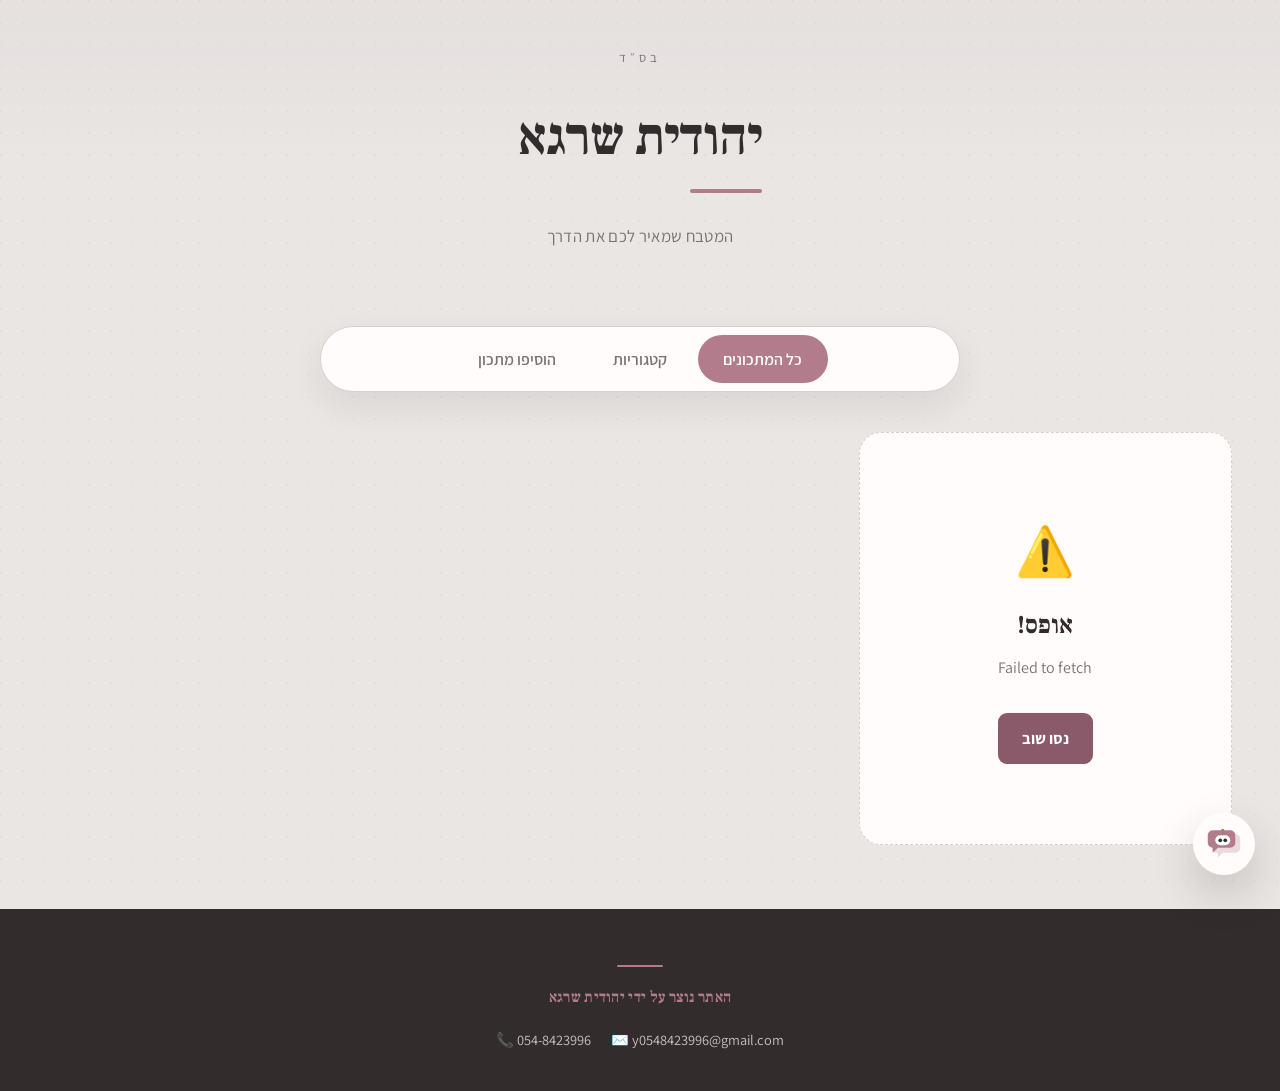
<file: index.html>
<!DOCTYPE html>
<html lang="he" dir="rtl">

<head>
    <link rel="stylesheet" href="style.css">
    <meta charset="UTF-8">
    <meta name="viewport" content="width=device-width, initial-scale=1.0">
    <title>יהודית שרגא | המטבח שמאיר לכם את הדרך</title>
    <link rel="preconnect" href="https://fonts.googleapis.com">
    <link rel="preconnect" href="https://fonts.gstatic.com" crossorigin>
    <link
        href="https://fonts.googleapis.com/css2?family=Frank+Ruhl+Libre:wght@500;700&family=Assistant:wght@300;400;500;600;700&display=swap"
        rel="stylesheet">
</head>

<body>
    <div class="notebook-pattern"></div>

    <div class="container">
        <header>
            <div class="bsd">בס״ד</div>
            <div class="logo-container">

                <h1 class="site-title">יהודית שרגא</h1>
            </div>
            <p class="site-subtitle">המטבח שמאיר לכם את הדרך</p>
        </header>

        <div class="nav-container">
            <nav class="nav-tabs">
                <button class="tab-btn active" onclick="switchTab('all-recipes')">כל המתכונים</button>

                <div class="dropdown">
                    <button class="tab-btn dropdown-btn">קטגוריות</button>
                    <div class="dropdown-menu">
                        <a href="#" onclick="chooseCategory('קינוחים')">🍰 קינוחים</a>
                        <a href="#" onclick="chooseCategory('עוגות')">🎂 עוגות</a>
                        <a href="#" onclick="chooseCategory('עוגיות')">🍪 עוגיות</a>
                        <a href="#" onclick="chooseCategory('בריא')">🥗 בריא</a>
                    </div>
                </div>

                <button class="tab-btn" onclick="switchTab('add-recipe')">הוסיפו מתכון</button>
            </nav>
        </div>

        <!-- All Recipes -->
        <div id="all-recipes" class="tab-content active">
            <div class="recipes-grid" id="recipes-container">
                <div class="loading">טוען מתכונים טעימים...</div>
            </div>
        </div>

        <!-- Categories -->
        <div id="categories" class="tab-content">
            <div class="category-filter" id="category-filter"></div>
            <div class="recipes-grid" id="category-recipes-container">
                <div class="empty-state">
                    <div class="empty-state-icon">🎨</div>
                    <h2 class="empty-state-title">בחרו קטגוריה</h2>
                    <p class="empty-state-text">בחרו אחת הקטגוריות כדי לראות מתכונים מדהימים</p>
                </div>
            </div>
        </div>

        <!-- Add Recipe -->
        <div id="add-recipe" class="tab-content">
            <div class="form-container">
                <h2 class="form-title">מתכון חדש ומיוחד</h2>
                <form id="add-recipe-form">
                    <div class="form-group">
                        <label>שם המתכון</label>
                        <input type="text" name="name" required placeholder="הזינו שם מתכון...">
                    </div>
                    <div class="form-group">
                        <label>קטגוריה</label>
                        <select name="category_id" required>
                            <option value="">בחרו קטגוריה</option>
                            <option value="1">🍰 קינוחים</option>
                            <option value="2">🎂 עוגות</option>
                            <option value="3">🍪 עוגיות</option>
                            <option value="4">🥗 בריא</option>
                        </select>
                    </div>
                    <div class="form-group">
                        <label>תיאור</label>
                        <textarea name="description" placeholder="ספרו לנו על המתכון..."></textarea>
                    </div>
                    <div class="form-group">
                        <label>מצרכים</label>
                        <textarea name="ingredients" required placeholder="מצרך אחד בכל שורה"></textarea>
                    </div>
                    <div class="form-group">
                        <label>הוראות הכנה</label>
                        <textarea name="instructions" required placeholder="פרטו את שלבי ההכנה..."></textarea>
                    </div>
                    <div class="form-group">
                        <label>זמן הכנה (דקות)</label>
                        <input type="number" name="prep_time" min="0" placeholder="45">
                    </div>
                    <div class="form-group">
                        <label>מספר מנות</label>
                        <input type="number" name="servings" min="1" placeholder="6">
                    </div>
                    <div class="form-group">
                        <label>קישור לתמונה</label>
                        <input type="url" name="image_url" placeholder="https://...">
                    </div>
                    <button type="submit" class="btn btn-primary" style="width: 100%;">הוסיפו מתכון ✨</button>
                </form>
            </div>
        </div>
    </div>

    <!-- Modal -->
    <div id="recipe-modal" class="modal">
        <div class="modal-content">
            <button class="modal-close" onclick="closeModal()">×</button>
            <div id="recipe-detail-content"></div>
        </div>
    </div>

    <!-- כפתור צ'אט צף -->
    <button class="chat-toggle-btn" onclick="toggleChat()" aria-label="פתחו את העוזר החכם">
        <svg viewBox="0 0 64 64" xmlns="http://www.w3.org/2000/svg">
            <path d="M20 16h30a8 8 0 018 8v14a8 8 0 01-8 8H30l-8 8v-8h-2a8 8 0 01-8-8V24a8 8 0 018-8z"
                fill="var(--rose-light)" />
            <path d="M14 10h28a8 8 0 018 8v12a8 8 0 01-8 8H22l-8 8v-8a8 8 0 01-8-8V18a8 8 0 018-8z"
                fill="var(--rose)" />
            <rect x="18" y="18" width="24" height="16" rx="8" fill="#fff" />
            <circle cx="26" cy="26" r="3" fill="var(--ink)" />
            <circle cx="34" cy="26" r="3" fill="var(--ink)" />
            <circle cx="30" cy="10" r="2.5" fill="var(--gold)" />
            <line x1="30" y1="12" x2="30" y2="18" stroke="var(--gold)" stroke-width="2" />
        </svg>
    </button>

    <!-- חלון הצאט הנייד -->
    <div id="ai-chat-popup" class="chat-popup">
        <div class="chat-header">
            <div class="chat-header-title">
                <svg viewBox="0 0 64 64" xmlns="http://www.w3.org/2000/svg">
                    <path d="M20 16h30a8 8 0 018 8v14a8 8 0 01-8 8H30l-8 8v-8h-2a8 8 0 01-8-8V24a8 8 0 018-8z"
                        fill="rgba(255,255,255,0.35)" />
                    <path d="M14 10h28a8 8 0 018 8v12a8 8 0 01-8 8H22l-8 8v-8a8 8 0 01-8-8V18a8 8 0 018-8z"
                        fill="#fff" />
                    <rect x="18" y="18" width="24" height="16" rx="8" fill="var(--rose-deep)" />
                    <circle cx="26" cy="26" r="3" fill="#fff" />
                    <circle cx="34" cy="26" r="3" fill="#fff" />
                    <circle cx="30" cy="10" r="2.5" fill="var(--gold)" />
                    <line x1="30" y1="12" x2="30" y2="18" stroke="var(--gold)" stroke-width="2" />
                </svg>
                <h2>העוזר החכם</h2>
            </div>
            <button class="close-chat" onclick="toggleChat()">✕</button>
        </div>
        <div class="chat-messages" id="chat-messages">
            <div class="chat-message ai">
                <strong>העוזר החכם</strong>
                <p>שלום וברוכים הבאים! אני כאן לעזור לכם עם כל שאלה על אפייה ומתכונים. אפשר לשאול אותי הכל! 💕</p>
            </div>
        </div>
        <div class="chat-input-group">
            <input type="text" id="chat-input" placeholder="הקלידו את שאלתכם כאן..."
                onkeypress="if(event.key === 'Enter') sendChatMessage()">
            <button class="btn btn-primary" onclick="sendChatMessage()">שלחו</button>
        </div>
    </div>

    <!-- פוטר מקצועי -->
    <footer class="site-footer">
        <div class="footer-content">

            <div class="footer-divider"></div>
            <p class="footer-title"><span>האתר נוצר על ידי יהודית שרגא</span></p>

            <div class="footer-contact">
                <span>✉️ y0548423996@gmail.com</span>
                <span>📞 054-8423996</span>
            </div>
        </div>
    </footer>

    <script src="script.js"></script>
</body>

</html>
</file>
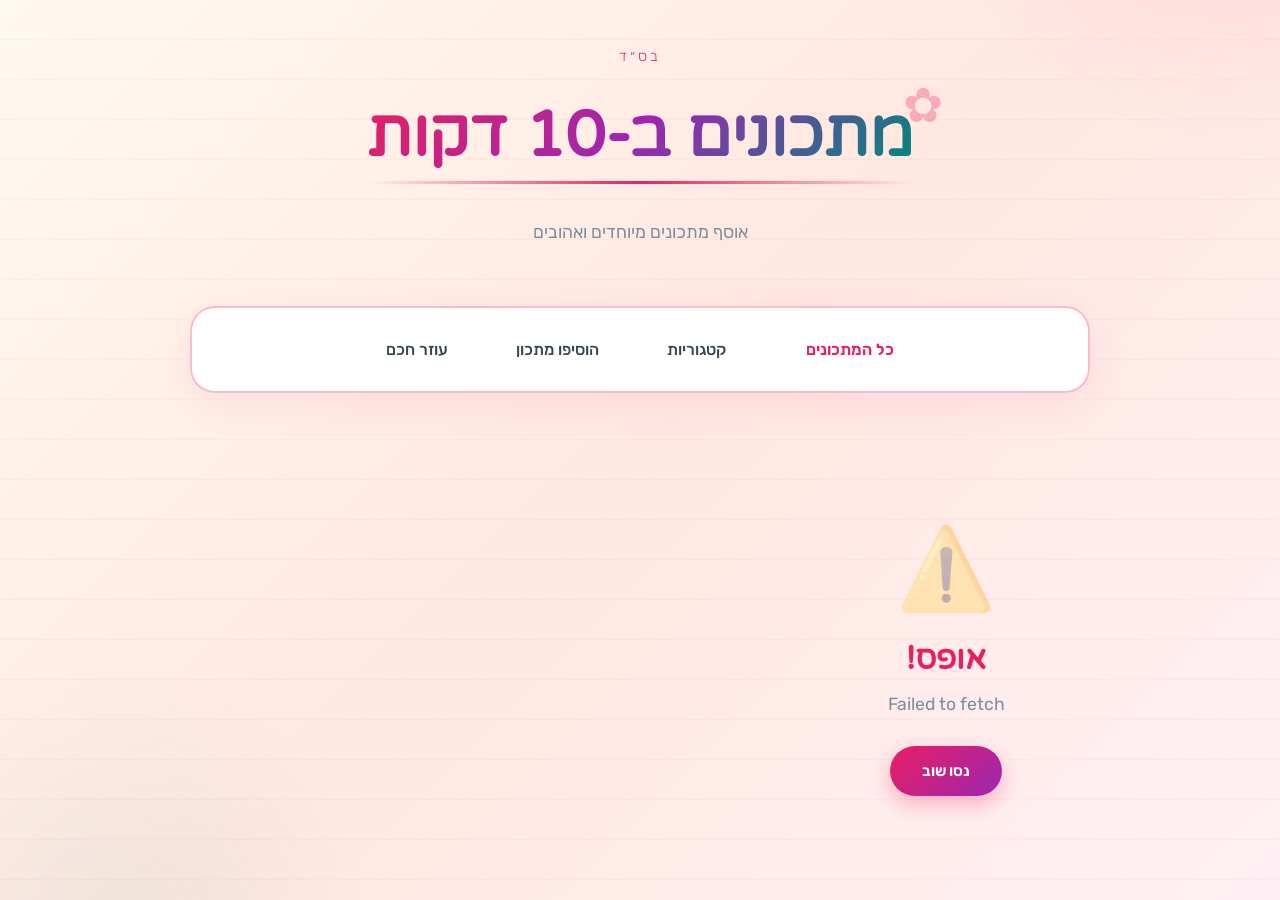
<file: client/index.html>
<!DOCTYPE html>
<html lang="he" dir="rtl">


<head>
    <link rel="stylesheet" href="style.css">
    <meta charset="UTF-8">
    <meta name="viewport" content="width=device-width, initial-scale=1.0">
    <title>בס"ד |מתכונים ב-10 דקות</title>
    <link rel="preconnect" href="https://fonts.googleapis.com">
    <link rel="preconnect" href="https://fonts.gstatic.com" crossorigin>
    <link
        href="https://fonts.googleapis.com/css2?family=Rubik:wght@300;400;500;600;700&family=Varela+Round&display=swap"
        rel="stylesheet">
</head>



<body>
    <div class="notebook-pattern"></div>


    <div class="container">
        <header>
            <div class="bsd">בס״ד</div>
            <div class="logo-container">
                <div class="logo-decoration">✿</div>
                <h1 class="site-title">מתכונים ב-10 דקות</tit< /h1>
            </div>
            <p class="site-subtitle">אוסף מתכונים מיוחדים ואהובים</p>
        </header>




        <div class="nav-container">
            <nav class="nav-tabs">
                <button class="tab-btn active" onclick="switchTab('all-recipes')">כל המתכונים</button>


                  <div class="dropdown">
    <button class="tab-btn dropdown-btn">קטגוריות</button>


        <div class="dropdown-menu">
        <a href="#" onclick="chooseCategory('קינוחים')">🍰 קינוחים</a>
        <a href="#" onclick="chooseCategory('עוגות')">🎂 עוגות</a>
        <a href="#" onclick="chooseCategory('ועוגיות')">🍪 עוגיות</a>
        <a href="#" onclick="chooseCategory('בריא')">🥗 בריא</a>
    </div>

                <button class="tab-btn" onclick="switchTab('add-recipe')">הוסיפו מתכון</button>
                <button class="tab-btn" onclick="switchTab('ai-assistant')">עוזר חכם</button>
            </nav>
        </div>

        <!-- All Recipes -->
        <div id="all-recipes" class="tab-content active">
            <div class="recipes-grid" id="recipes-container">
                <div class="loading">טוען מתכונים טעימים...</div>
            </div>
        </div>


        <!-- Categories -->
        <div id="categories" class="tab-content">
            <div class="category-filter" id="category-filter"></div>
            <div class="recipes-grid" id="category-recipes-container">
                <div class="empty-state">
                    <div class="empty-state-icon">🎨</div>
                    <h2 class="empty-state-title">בחרו קטגוריה</h2>
                    <p class="empty-state-text">בחרו אחת הקטגוריות כדי לראות מתכונים מדהימים</p>
                </div>
            </div>
        </div>


        <!-- Add Recipe -->
        <div id="add-recipe" class="tab-content">
            <div class="form-container">
                <h2 class="form-title">מתכון חדש ומיוחד</h2>
                <form id="add-recipe-form">
                    <div class="form-group">
                        <label>שם המתכון</label>
                        <input type="text" name="name" required placeholder="הזינו שם מתכון...">
                    </div>
                    <div class="form-group">
                        <label>קטגוריה</label>
                        <select name="category_id" required>
                            <option value="">בחרו קטגוריה</option>
                            <option value="קינוחים">🍰 קינוחים</option>
                            <option value="עוגות">🎂 עוגות</option>
                            <option value="עוגיותו">🍪 עוגיות</option>
                            <option value="בריא">🥗 בריא</option>
                        </select>
                    </div>
                    <div class="form-group">
                        <label>תיאור</label>
                        <textarea name="description" placeholder="ספרו לנו על המתכון..."></textarea>
                    </div>
                    <div class="form-group">
                        <label>מצרכים</label>
                        <textarea name="ingredients" required placeholder="מצרך אחד בכל שורה"></textarea>
                    </div>
                    <div class="form-group">
                        <label>הוראות הכנה</label>
                        <textarea name="instructions" required placeholder="פרטו את שלבי ההכנה..."></textarea>
                    </div>
                    <div class="form-group">
                        <label>זמן הכנה (דקות)</label>
                        <input type="number" name="prep_time" min="0" placeholder="45">
                    </div>
                    <div class="form-group">
                        <label>מספר מנות</label>
                        <input type="number" name="servings" min="1" placeholder="6">
                    </div>
                    <div class="form-group">
                        <label>קישור לתמונה</label>
                        <input type="url" name="image_url" placeholder="https://...">
                    </div>
                    <button type="submit" class="btn btn-primary" style="width: 100%;">הוסיפו מתכון ✨</button>
                </form>
            </div>
        </div>


        <!-- AI Assistant -->
        <div id="ai-assistant" class="tab-content">
            <div class="ai-chat-container">
                <div class="chat-header">
                    <h2>העוזר החכם שלכם 🤖</h2>
                    <p>שאלו אותי כל דבר על אפייה, בישול ומתכונים</p>
                </div>
                <div class="chat-messages" id="chat-messages">
                    <div class="chat-message ai">
                        <strong>העוזר החכם</strong>
                        <p>שלום וברוכים הבאים! אני כאן לעזור לכם עם כל שאלה על אפייה ומתכונים. אפשר לשאול אותי הכל! 💕
                        </p>
                    </div>
                </div>
                <div class="chat-input-group">
                    <input type="text" id="chat-input" placeholder="הקלידו את שאלתכם כאן..."
                        onkeypress="if(event.key === 'Enter') sendChatMessage()">
                    <button class="btn btn-primary" onclick="sendChatMessage()">שלחו</button>
                </div>
            </div>
        </div>
    </div>


    <!-- Modal -->
    <div id="recipe-modal" class="modal">
        <div class="modal-content">
            <button class="modal-close" onclick="closeModal()">×</button>
            <div id="recipe-detail-content"></div>
        </div>
    </div>
<script src="script.js"></script>
</body>


</html>
</file>
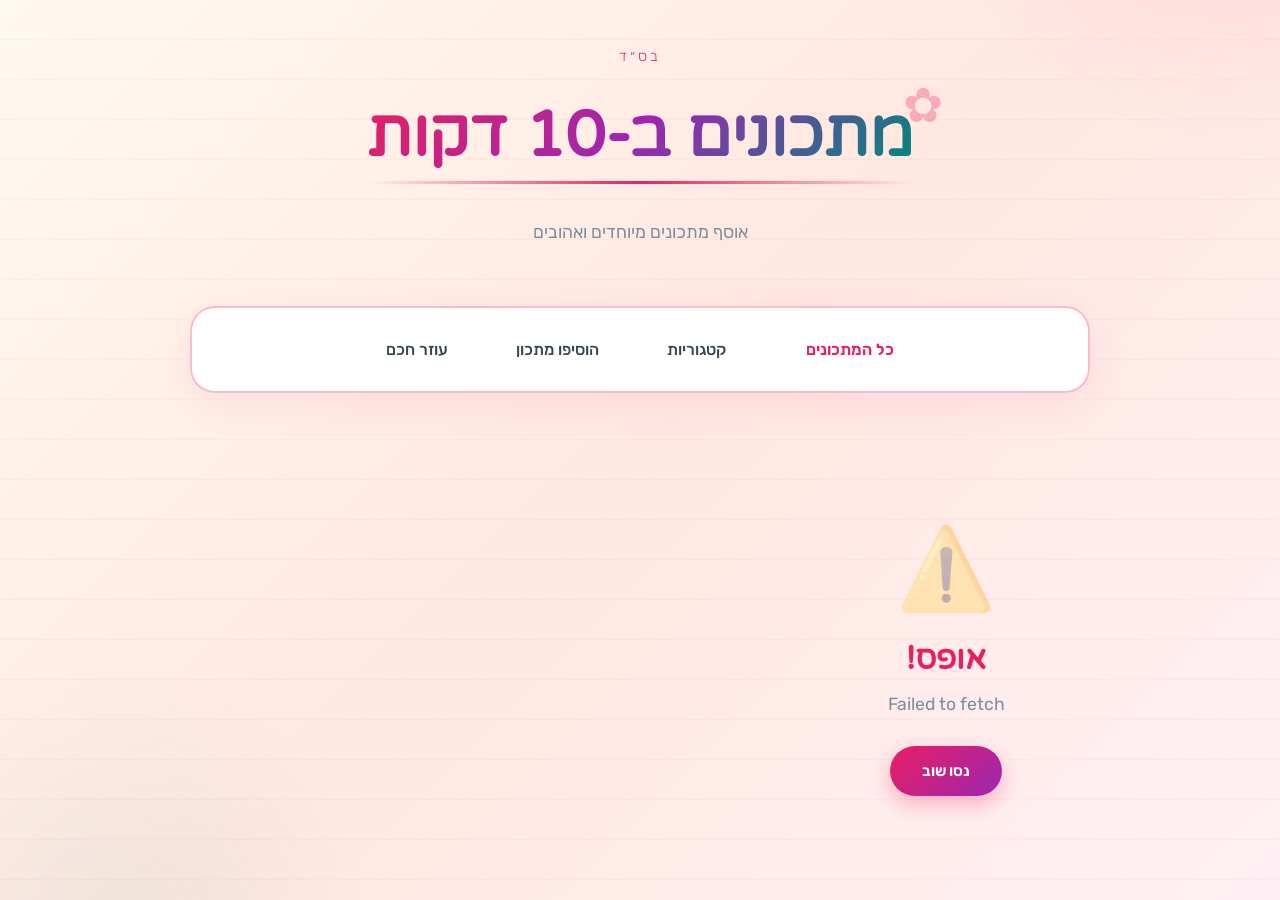
<file: client/project.html>
<!DOCTYPE html>
<html lang="he" dir="rtl">


<head>
    <link rel="stylesheet" href="style.css">
    <meta charset="UTF-8">
    <meta name="viewport" content="width=device-width, initial-scale=1.0">
    <title>בס"ד |מתכונים ב-10 דקות</title>
    <link rel="preconnect" href="https://fonts.googleapis.com">
    <link rel="preconnect" href="https://fonts.gstatic.com" crossorigin>
    <link
        href="https://fonts.googleapis.com/css2?family=Rubik:wght@300;400;500;600;700&family=Varela+Round&display=swap"
        rel="stylesheet">
</head>


<body>
    <div class="notebook-pattern"></div>


    <div class="container">
        <header>
            <div class="bsd">בס״ד</div>
            <div class="logo-container">
                <div class="logo-decoration">✿</div>
                <h1 class="site-title">מתכונים ב-10 דקות</tit< /h1>
            </div>
            <p class="site-subtitle">אוסף מתכונים מיוחדים ואהובים</p>
        </header>




        <div class="nav-container">
            <nav class="nav-tabs">
                <button class="tab-btn active" onclick="switchTab('all-recipes')">כל המתכונים</button>


                  <div class="dropdown">
    <button class="tab-btn dropdown-btn">קטגוריות</button>


        <div class="dropdown-menu">
        <a href="#" onclick="chooseCategory('קינוחים')">🍰 קינוחים</a>
        <a href="#" onclick="chooseCategory('עוגות')">🎂 עוגות</a>
        <a href="#" onclick="chooseCategory('ועוגיות')">🍪 עוגיות</a>
        <a href="#" onclick="chooseCategory('בריא')">🥗 בריא</a>
    </div>

                <button class="tab-btn" onclick="switchTab('add-recipe')">הוסיפו מתכון</button>
                <button class="tab-btn" onclick="switchTab('ai-assistant')">עוזר חכם</button>
            </nav>
        </div>

        <!-- All Recipes -->
        <div id="all-recipes" class="tab-content active">
            <div class="recipes-grid" id="recipes-container">
                <div class="loading">טוען מתכונים טעימים...</div>
            </div>
        </div>


        <!-- Categories -->
        <div id="categories" class="tab-content">
            <div class="category-filter" id="category-filter"></div>
            <div class="recipes-grid" id="category-recipes-container">
                <div class="empty-state">
                    <div class="empty-state-icon">🎨</div>
                    <h2 class="empty-state-title">בחרו קטגוריה</h2>
                    <p class="empty-state-text">בחרו אחת הקטגוריות כדי לראות מתכונים מדהימים</p>
                </div>
            </div>
        </div>


        <!-- Add Recipe -->
        <div id="add-recipe" class="tab-content">
            <div class="form-container">
                <h2 class="form-title">מתכון חדש ומיוחד</h2>
                <form id="add-recipe-form">
                    <div class="form-group">
                        <label>שם המתכון</label>
                        <input type="text" name="name" required placeholder="הזינו שם מתכון...">
                    </div>
                    <div class="form-group">
                        <label>קטגוריה</label>
                        <select name="category_id" required>
                            <option value="">בחרו קטגוריה</option>
                            <option value="קינוחים">🍰 קינוחים</option>
                            <option value="עוגות">🎂 עוגות</option>
                            <option value="עוגיותו">🍪 עוגיות</option>
                            <option value="בריא">🥗 בריא</option>
                        </select>
                    </div>
                    <div class="form-group">
                        <label>תיאור</label>
                        <textarea name="description" placeholder="ספרו לנו על המתכון..."></textarea>
                    </div>
                    <div class="form-group">
                        <label>מצרכים</label>
                        <textarea name="ingredients" required placeholder="מצרך אחד בכל שורה"></textarea>
                    </div>
                    <div class="form-group">
                        <label>הוראות הכנה</label>
                        <textarea name="instructions" required placeholder="פרטו את שלבי ההכנה..."></textarea>
                    </div>
                    <div class="form-group">
                        <label>זמן הכנה (דקות)</label>
                        <input type="number" name="prep_time" min="0" placeholder="45">
                    </div>
                    <div class="form-group">
                        <label>מספר מנות</label>
                        <input type="number" name="servings" min="1" placeholder="6">
                    </div>
                    <div class="form-group">
                        <label>קישור לתמונה</label>
                        <input type="url" name="image_url" placeholder="https://...">
                    </div>
                    <button type="submit" class="btn btn-primary" style="width: 100%;">הוסיפו מתכון ✨</button>
                </form>
            </div>
        </div>


        <!-- AI Assistant -->
        <div id="ai-assistant" class="tab-content">
            <div class="ai-chat-container">
                <div class="chat-header">
                    <h2>העוזר החכם שלכם 🤖</h2>
                    <p>שאלו אותי כל דבר על אפייה, בישול ומתכונים</p>
                </div>
                <div class="chat-messages" id="chat-messages">
                    <div class="chat-message ai">
                        <strong>העוזר החכם</strong>
                        <p>שלום וברוכים הבאים! אני כאן לעזור לכם עם כל שאלה על אפייה ומתכונים. אפשר לשאול אותי הכל! 💕
                        </p>
                    </div>
                </div>
                <div class="chat-input-group">
                    <input type="text" id="chat-input" placeholder="הקלידו את שאלתכם כאן..."
                        onkeypress="if(event.key === 'Enter') sendChatMessage()">
                    <button class="btn btn-primary" onclick="sendChatMessage()">שלחו</button>
                </div>
            </div>
        </div>
    </div>


    <!-- Modal -->
    <div id="recipe-modal" class="modal">
        <div class="modal-content">
            <button class="modal-close" onclick="closeModal()">×</button>
            <div id="recipe-detail-content"></div>
        </div>
    </div>
<script src="script.js"></script>
</body>


</html>
</file>
<file: style.css>
* {
    margin: 0;
    padding: 0;
    box-sizing: border-box;
}

:root {
    /* --- לוח צבעים --- */
    --bg: #E9E6E3;             /* רקע העמוד — אפור חם */
    --bg-deep: #DCD8D4;        /* גוון רקע משני */
    --card: #FFFCFB;           /* משטח כרטיסים */
    --ink: #332C2C;            /* טקסט עיקרי */
    --ink-soft: #7C7371;       /* טקסט משני */
    --rose: #B37C8D;           /* ורוד עתיק — צבע ראשי */
    --rose-deep: #8A5A6A;
    --rose-light: #EAD9DD;     /* בלאש בהיר לתגיות/רקעים */
    --gold: #A6824F;           /* זהב עתיק — לפרטי חתימה */
    --gold-light: #E8DCC4;
    --linen: #D6D0CA;          /* קווי מתאר / גבולות */
    --linen-light: #F2EFEC;

    --radius-lg: 22px;
    --radius-md: 14px;
    --radius-sm: 9px;
    --shadow-card: 0 14px 34px rgba(51, 44, 44, 0.09);
    --shadow-card-hover: 0 22px 48px rgba(51, 44, 44, 0.15);
    --shadow-pop: 0 18px 44px rgba(51, 44, 44, 0.20);
}

body {
    font-family: 'Assistant', sans-serif;
    background: var(--bg);
    color: var(--ink);
    min-height: 100vh;
    position: relative;
    line-height: 1.6;
}

body::before {
    content: '';
    position: fixed;
    inset: 0;
    pointer-events: none;
    background-image:
        radial-gradient(circle at 1px 1px, rgba(51,44,44,0.045) 1px, transparent 0);
    background-size: 22px 22px;
    opacity: 0.6;
    z-index: 0;
}

.notebook-pattern {
    position: fixed;
    inset: 0;
    pointer-events: none;
    z-index: 0;
    background: linear-gradient(180deg, rgba(179,124,141,0.05), transparent 18%);
}

.container {
    max-width: 1320px;
    margin: 0 auto;
    padding: 0 3rem;
    position: relative;
    z-index: 1;
}

/* =========================================================
   HEADER
   ========================================================= */

header {
    padding: 3rem 0 2.5rem;
    text-align: center;
    position: relative;
}

.bsd {
    font-size: 0.8rem;
    color: var(--ink-soft);
    margin-bottom: 1.75rem;
    letter-spacing: 4px;
    font-weight: 400;
}

.logo-container {
    position: relative;
    display: inline-flex;
    align-items: center;
    gap: 1rem;
    margin-bottom: 0.75rem;
}

/* פמוט / שרגא — אלמנט החתימה, רמז לשם המשפחה */
.logo-decoration {
    width: 56px;
    height: 56px;
    flex-shrink: 0;
    display: flex;
    align-items: center;
    justify-content: center;
}

.logo-decoration svg {
    width: 100%;
    height: 100%;
}

.site-title {
    font-family: 'Frank Ruhl Libre', serif;
    font-size: 3.3rem;
    font-weight: 700;
    color: var(--ink);
    position: relative;
    display: inline-block;
    letter-spacing: -0.01em;
}

.site-title::after {
    content: '';
    position: absolute;
    bottom: -12px;
    right: 0;
    width: 72px;
    height: 4px;
    border-radius: 4px;
    background: var(--rose);
}

.site-subtitle {
    font-size: 1.05rem;
    color: var(--ink-soft);
    font-weight: 400;
    margin-top: 1.9rem;
    letter-spacing: 0.02em;
}

/* =========================================================
   ניווט
   ========================================================= */

.nav-container {
    background: var(--card);
    border-radius: 999px;
    padding: 0.5rem;
    box-shadow: var(--shadow-card);
    margin: 2.25rem auto;
    max-width: 640px;
    border: 1px solid var(--linen);
}

.nav-tabs {
    display: flex;
    justify-content: center;
    gap: 0.35rem;
    flex-wrap: wrap;
}

.tab-btn {
    background: transparent;
    border: none;
    padding: 0.85rem 1.6rem;
    border-radius: 999px;
    font-family: 'Assistant', sans-serif;
    font-size: 1rem;
    font-weight: 600;
    color: var(--ink-soft);
    cursor: pointer;
    transition: color 0.25s ease, background 0.25s ease;
}

.tab-btn:hover {
    color: var(--rose-deep);
    background: var(--linen-light);
}

.tab-btn.active {
    color: #fff;
    background: var(--rose);
}

.dropdown {
    position: relative;
    display: inline-block;
}

.dropdown-menu {
    display: none;
    position: absolute;
    top: calc(100% + 10px);
    right: 50%;
    transform: translateX(50%);
    background-color: var(--card);
    min-width: 190px;
    box-shadow: var(--shadow-pop);
    border-radius: var(--radius-md);
    padding: 0.5rem;
    z-index: 100;
    border: 1px solid var(--linen);
}
.dropdown-menu::before {
    content: '';
    position: absolute;
    top: -10px;
    right: 0;
    left: 0;
    height: 10px;
}
.dropdown:hover .dropdown-menu {
    display: block;
}

.dropdown-menu a {
    color: var(--ink);
    padding: 0.7rem 1rem;
    text-decoration: none;
    display: block;
    border-radius: var(--radius-sm);
    font-weight: 500;
    transition: background 0.2s ease, color 0.2s ease;
}

.dropdown-menu a:hover {
    background-color: var(--rose-light);
    color: var(--rose-deep);
}

/* =========================================================
   תוכן טאבים
   ========================================================= */

.tab-content {
    display: none;
}

.tab-content.active {
    display: block;
    animation: fadeIn 0.35s ease;
}

@keyframes fadeIn {
    from { opacity: 0; transform: translateY(6px); }
    to { opacity: 1; transform: translateY(0); }
}

.recipes-grid {
    display: grid;
    grid-template-columns: repeat(auto-fill, minmax(340px, 1fr));
    gap: 2rem;
    margin: 2.5rem 0 4rem;
}

/* =========================================================
   כרטיס מתכון
   ========================================================= */

.recipe-card {
    background: var(--card);
    border-radius: var(--radius-lg);
    overflow: hidden;
    box-shadow: var(--shadow-card);
    transition: transform 0.3s ease, box-shadow 0.3s ease;
    border: 1px solid var(--linen);
    position: relative;
    cursor: pointer;
}

.recipe-card:hover {
    transform: translateY(-6px);
    box-shadow: var(--shadow-card-hover);
}

.recipe-image-wrapper {
    position: relative;
    height: 230px;
    overflow: hidden;
    background: linear-gradient(135deg, var(--rose-light) 0%, var(--bg-deep) 100%);
}

.recipe-image {
    width: 100%;
    height: 100%;
    object-fit: cover;
    transition: transform 0.6s ease;
    display: block;
}

.recipe-card:hover .recipe-image {
    transform: scale(1.06);
}

.recipe-badge {
    position: absolute;
    top: 1.1rem;
    right: 1.1rem;
    background: var(--rose-deep);
    padding: 0.45rem 1.1rem;
    border-radius: 999px;
    font-size: 0.78rem;
    font-weight: 700;
    color: #fff;
    letter-spacing: 0.02em;
    box-shadow: 0 6px 16px rgba(138, 90, 106, 0.35);
    z-index: 2;
}

.recipe-content {
    padding: 1.6rem 1.7rem 1.8rem;
}

.recipe-title {
    font-family: 'Frank Ruhl Libre', serif;
    font-size: 1.55rem;
    font-weight: 700;
    color: var(--ink);
    margin-bottom: 0.6rem;
    line-height: 1.3;
}

.recipe-description {
    font-size: 0.96rem;
    color: var(--ink-soft);
    line-height: 1.65;
    margin-bottom: 1.35rem;
    display: -webkit-box;
    -webkit-line-clamp: 2;
    -webkit-box-orient: vertical;
    overflow: hidden;
}

.recipe-meta {
    display: flex;
    gap: 1.6rem;
    padding-top: 1rem;
    margin-bottom: 1.4rem;
    border-top: 1px dashed var(--linen);
    font-size: 0.88rem;
    color: var(--rose-deep);
    font-weight: 600;
}

.recipe-meta span {
    display: flex;
    align-items: center;
    gap: 0.4rem;
}

.recipe-actions {
    display: flex;
    align-items: center;
    justify-content: space-between;
    gap: 0.6rem;
}

.btn-view-main {
    display: inline-flex;
    align-items: center;
    background: var(--rose);
    color: #fff;
    padding: 0.65rem 1.3rem;
    border-radius: var(--radius-sm);
    font-weight: 600;
    font-size: 0.88rem;
    transition: background 0.2s ease;
}

.recipe-card:hover .btn-view-main {
    background: var(--rose-deep);
}

.btn-action {
    background: var(--linen-light);
    border: 1px solid var(--linen);
    color: var(--ink);
    padding: 0.6rem 0.75rem;
    border-radius: var(--radius-sm);
    cursor: pointer;
    font-size: 0.95rem;
    transition: background 0.2s ease, transform 0.2s ease;
}

.btn-action:hover {
    background: var(--bg-deep);
    transform: translateY(-1px);
}

.btn-action.delete:hover {
    background: #F1DEE2;
    border-color: var(--rose);
}

/* מצב ריק / שגיאה */
.empty-state, .loading {
    text-align: center;
    padding: 5rem 2rem;
    background: var(--card);
    border-radius: var(--radius-lg);
    border: 1px dashed var(--linen);
    color: var(--ink-soft);
}

.empty-state-icon {
    font-size: 3rem;
    margin-bottom: 1rem;
}

.empty-state-title {
    font-family: 'Frank Ruhl Libre', serif;
    font-size: 1.6rem;
    color: var(--ink);
    margin-bottom: 0.5rem;
}

.empty-state-text {
    font-size: 1rem;
}

.loading {
    font-weight: 600;
    color: var(--ink-soft);
}

/* =========================================================
   טופס
   ========================================================= */

.form-container {
    max-width: 640px;
    margin: 2.5rem auto 4rem;
    background: var(--card);
    border-radius: var(--radius-lg);
    padding: 2.75rem 2.75rem 2.5rem;
    box-shadow: var(--shadow-card);
    border: 1px solid var(--linen);
    position: relative;
}

.form-container::before {
    content: '';
    position: absolute;
    top: 0; bottom: 0; right: 74px;
    width: 1px;
    background: var(--linen);
    opacity: 0.7;
}

.form-title {
    font-family: 'Frank Ruhl Libre', serif;
    font-size: 1.9rem;
    font-weight: 700;
    color: var(--ink);
    margin-bottom: 2rem;
    padding-bottom: 1.1rem;
    border-bottom: 1px dashed var(--linen);
}

.form-group {
    margin-bottom: 1.4rem;
}

.form-group label {
    display: block;
    font-weight: 700;
    font-size: 0.92rem;
    color: var(--rose-deep);
    margin-bottom: 0.5rem;
}

.form-group input,
.form-group select,
.form-group textarea {
    width: 100%;
    padding: 0.8rem 1rem;
    border: 1px solid var(--linen);
    border-radius: var(--radius-sm);
    font-family: 'Assistant', sans-serif;
    font-size: 0.98rem;
    color: var(--ink);
    background: var(--bg);
    transition: border-color 0.2s ease, box-shadow 0.2s ease;
}

.form-group input:focus,
.form-group select:focus,
.form-group textarea:focus {
    outline: none;
    border-color: var(--rose);
    box-shadow: 0 0 0 3px rgba(179, 124, 141, 0.18);
    background: var(--card);
}

.form-group textarea {
    min-height: 100px;
    resize: vertical;
    line-height: 1.6;
}

.btn {
    border: none;
    border-radius: var(--radius-sm);
    font-family: 'Assistant', sans-serif;
    font-weight: 700;
    font-size: 1rem;
    cursor: pointer;
    transition: background 0.2s ease, transform 0.15s ease;
}

.btn-primary {
    background: var(--rose-deep);
    color: #fff;
    padding: 0.95rem 1.5rem;
}

.btn-primary:hover {
    background: #74495A;
}

.btn-primary:active {
    transform: scale(0.98);
}

/* =========================================================
   מודאל מתכון
   ========================================================= */

.modal {
    display: none;
    position: fixed;
    inset: 0;
    background: rgba(51, 44, 44, 0.55);
    z-index: 999;
    align-items: center;
    justify-content: center;
    padding: 2rem;
    backdrop-filter: blur(2px);
}

.modal.active {
    display: flex;
}

.modal-content {
    background: var(--card);
    max-width: 640px;
    width: 100%;
    max-height: 88vh;
    overflow-y: auto;
    border-radius: var(--radius-lg);
    position: relative;
    box-shadow: var(--shadow-pop);
    padding: 2.5rem;
}

.modal-close {
    position: absolute;
    top: 1.25rem;
    left: 1.25rem;
    width: 38px;
    height: 38px;
    border-radius: 50%;
    border: 1px solid var(--linen);
    background: var(--bg);
    color: var(--ink);
    font-size: 1.2rem;
    line-height: 1;
    cursor: pointer;
    z-index: 2;
}

.modal-close:hover {
    background: var(--linen-light);
}

.recipe-detail-header {
    margin-bottom: 1.5rem;
}

.recipe-detail-category {
    display: inline-block;
    background: var(--rose-deep);
    color: #fff;
    padding: 0.4rem 1rem;
    border-radius: 999px;
    font-size: 0.78rem;
    font-weight: 700;
    margin-bottom: 0.9rem;
}

.recipe-detail-title {
    font-family: 'Frank Ruhl Libre', serif;
    font-size: 2rem;
    font-weight: 700;
    color: var(--ink);
}

.recipe-detail-image {
    width: 100%;
    max-height: 320px;
    object-fit: cover;
    border-radius: var(--radius-md);
    margin-bottom: 1.5rem;
}

.recipe-detail-section {
    margin-bottom: 1.6rem;
}

.recipe-detail-section h3 {
    font-family: 'Frank Ruhl Libre', serif;
    font-size: 1.2rem;
    color: var(--rose-deep);
    margin-bottom: 0.7rem;
    padding-bottom: 0.5rem;
    border-bottom: 1px dashed var(--linen);
}

.recipe-detail-section p {
    color: var(--ink);
    line-height: 1.75;
    white-space: pre-line;
}

.recipe-detail-section ul {
    padding-right: 1.3rem;
    color: var(--ink);
    line-height: 2;
}

/* =========================================================
   צ'אט צף — עיצוב מקצועי בהשראת מסקוט רובוט
   ========================================================= */

.chat-toggle-btn {
    position: fixed;
    bottom: 25px;
    right: 25px;
    width: 62px;
    height: 62px;
    border-radius: 50%;
    background: var(--card);
    border: none;
    box-shadow: var(--shadow-pop);
    cursor: pointer;
    z-index: 1000;
    transition: transform 0.25s ease, box-shadow 0.25s ease;
    display: flex;
    align-items: center;
    justify-content: center;
    padding: 0;
}

.chat-toggle-btn svg {
    width: 40px;
    height: 40px;
}

.chat-toggle-btn:hover {
    transform: scale(1.08);
}

.chat-popup {
    display: none;
    position: fixed;
    bottom: 100px;
    right: 25px;
    width: 350px;
    height: 480px;
    background: var(--card);
    border-radius: var(--radius-lg);
    box-shadow: var(--shadow-pop);
    z-index: 1000;
    flex-direction: column;
    overflow: hidden;
    border: 1px solid var(--linen);
}

.chat-popup.active {
    display: flex;
}

.chat-header {
    background: var(--rose-deep);
    color: white;
    padding: 1rem 1.3rem;
    display: flex;
    justify-content: space-between;
    align-items: center;
    gap: 0.75rem;
}

.chat-header-title {
    display: flex;
    align-items: center;
    gap: 0.65rem;
}

.chat-header-title svg {
    width: 30px;
    height: 30px;
    flex-shrink: 0;
}

.chat-header h2 {
    font-family: 'Frank Ruhl Libre', serif;
    font-size: 1.1rem;
    font-weight: 700;
}

.close-chat {
    background: transparent;
    border: none;
    color: white;
    font-size: 1.2rem;
    cursor: pointer;
}

.chat-messages {
    flex: 1;
    padding: 1.1rem;
    overflow-y: auto;
    display: flex;
    flex-direction: column;
    gap: 0.8rem;
    background: var(--bg);
}

.chat-message {
    padding: 0.8rem 1rem;
    border-radius: var(--radius-sm);
    max-width: 82%;
    font-size: 0.9rem;
    line-height: 1.55;
}

.chat-message strong {
    display: block;
    font-size: 0.75rem;
    color: var(--rose-deep);
    margin-bottom: 0.25rem;
}

.chat-message.ai {
    background: var(--card);
    align-self: flex-start;
    border: 1px solid var(--linen);
}

.chat-message.user {
    background: var(--rose-deep);
    color: #fff;
    align-self: flex-end;
}

.chat-message.user strong {
    color: rgba(255,255,255,0.85);
}

.chat-input-group {
    padding: 0.9rem;
    display: flex;
    gap: 0.5rem;
    border-top: 1px solid var(--linen);
    background: var(--card);
}

.chat-input-group input {
    flex: 1;
    padding: 0.6rem 1rem;
    border: 1px solid var(--linen);
    border-radius: var(--radius-sm);
    outline: none;
    font-family: 'Assistant', sans-serif;
    background: var(--bg);
}

.chat-input-group input:focus {
    border-color: var(--rose);
}

.chat-input-group .btn-primary {
    padding: 0.6rem 1.1rem;
    font-size: 0.9rem;
}

/* =========================================================
   פוטר
   ========================================================= */

.site-footer {
    background: var(--ink);
    padding: 3rem 0 2.5rem;
    text-align: center;
    margin-top: 3rem;
    color: var(--linen-light);
}

.footer-content {
    display: flex;
    flex-direction: column;
    align-items: center;
    gap: 0.6rem;
}

.footer-title {
    font-family: 'Frank Ruhl Libre', serif;
    font-size: 1.4rem;
    font-weight: 700;
    color: #fff;
    letter-spacing: 0.02em;
}

.footer-title span {
    color: var(--rose);
}

.footer-content p {
    margin: 0;
    color: #C9C1BF;
    font-size: 0.95rem;
}

.footer-divider {
    width: 46px;
    height: 2px;
    background: var(--rose);
    border-radius: 2px;
    margin: 0.5rem 0;
}

.footer-contact {
    margin-top: 0.6rem;
    display: flex;
    gap: 1.2rem;
    flex-wrap: wrap;
    justify-content: center;
}

.footer-contact span {
    direction: ltr;
    display: inline-block;
    color: #C9C1BF;
    font-size: 0.9rem;
}

/* =========================================================
   רספונסיביות
   ========================================================= */

@media (max-width: 720px) {
    .container { padding: 0 1.25rem; }
    .site-title { font-size: 2.2rem; }
    .logo-decoration { width: 44px; height: 44px; }
    .nav-container { max-width: 100%; }
    .tab-btn { padding: 0.7rem 1.1rem; font-size: 0.92rem; }
    .recipes-grid { grid-template-columns: 1fr; }
    .form-container { padding: 1.75rem; }
    .form-container::before { display: none; }
    .chat-popup { width: calc(100vw - 30px); right: 15px; }
}

@media (prefers-reduced-motion: reduce) {
    * { animation: none !important; transition: none !important; }
}

a:focus-visible,
button:focus-visible,
input:focus-visible,
select:focus-visible,
textarea:focus-visible {
    outline: 2px solid var(--rose-deep);
    outline-offset: 2px;
}
</file>
<file: client/style.css>
* {
            margin: 0;
            padding: 0;
            box-sizing: border-box;
        }








        :root {
            --pink: #E91E63;
            --pink-light: #F8BBD0;
            --purple: #9C27B0;
            --teal: #00897B;
            --orange: #FF6F00;
            --peach: #FFCCBC;
            --mint: #B2DFDB;
            --lavender: #E1BEE7;
            --cream: #FFF8E1;
            --warm-white: #FFFEF7;
            --charcoal: #37474F;
            --soft-gray: #78909C;
        }








        body {
            font-family: 'Rubik', sans-serif;
            background: linear-gradient(135deg, #FFF9F0 0%, #FFE8E0 50%, #FFF0F5 100%);
            color: var(--charcoal);
            min-height: 100vh;
            position: relative;
        }








        /* Decorative Background Elements */
        body::before {
            content: '';
            position: fixed;
            top: -50%;
            right: -20%;
            width: 600px;
            height: 600px;
            background: radial-gradient(circle, rgba(233, 30, 99, 0.08) 0%, transparent 70%);
            border-radius: 50%;
            pointer-events: none;
            animation: float 20s ease-in-out infinite;
        }








        body::after {
            content: '';
            position: fixed;
            bottom: -30%;
            left: -10%;
            width: 500px;
            height: 500px;
            background: radial-gradient(circle, rgba(0, 137, 123, 0.06) 0%, transparent 70%);
            border-radius: 50%;
            pointer-events: none;
            animation: float 25s ease-in-out infinite reverse;
        }








        @keyframes float {
            0%, 100% { transform: translate(0, 0) rotate(0deg); }
            33% { transform: translate(30px, -30px) rotate(120deg); }
            66% { transform: translate(-20px, 20px) rotate(240deg); }
        }








        /* Notebook Lines Pattern */
        .notebook-pattern {
            position: fixed;
            top: 0;
            right: 0;
            width: 100%;
            height: 100%;
            background-image: repeating-linear-gradient(
                transparent,
                transparent 39px,
                rgba(233, 30, 99, 0.03) 39px,
                rgba(233, 30, 99, 0.03) 40px
            );
            pointer-events: none;
            z-index: 0;
        }








        .container {
            max-width: 1400px;
            margin: 0 auto;
            padding: 0 3rem;
            position: relative;
            z-index: 1;
        }








        /* Header */
        header {
            padding: 3rem 0 2rem;
            text-align: center;
            position: relative;
        }








        .bsd {
            font-size: 0.9rem;
            color: var(--pink);
            margin-bottom: 2rem;
            letter-spacing: 3px;
            font-weight: 300;
        }








        .logo-container {
            position: relative;
            display: inline-block;
            margin-bottom: 1rem;
        }








        .logo-decoration {
            position: absolute;
            top: -20px;
            right: -30px;
            font-size: 3rem;
            opacity: 0.3;
            color: var(--pink);
            animation: logoFloat 3s ease-in-out infinite;
        }








        .site-title {
            font-family: 'Varela Round', sans-serif;
            font-size: 4rem;
            font-weight: 600;
            background: linear-gradient(135deg, var(--pink) 0%, var(--purple) 50%, var(--teal) 100%);
            -webkit-background-clip: text;
            -webkit-text-fill-color: transparent;
            background-clip: text;
            margin-bottom: 0.5rem;
            position: relative;
            display: inline-block;
        }








        .site-title::after {
            content: '';
            position: absolute;
            bottom: -10px;
            right: 0;
            width: 100%;
            height: 3px;
            background: linear-gradient(90deg, transparent, var(--pink), transparent);
            border-radius: 10px;
        }








        .site-subtitle {
            font-size: 1.1rem;
            color: var(--soft-gray);
            font-weight: 400;
            margin-top: 1.5rem;
        }








        /* Navigation */
        .nav-container {
            background: white;
            border-radius: 25px;
            padding: 1rem 2rem;
            box-shadow: 0 10px 40px rgba(233, 30, 99, 0.08);
            margin: 2rem auto;
            max-width: 900px;
            border: 2px solid var(--pink-light);
        }








        .nav-tabs {
            display: flex;
            justify-content: center;
            gap: 1rem;
            flex-wrap: wrap;
        }








        .tab-btn {
            background: transparent;
            border: none;
            padding: 1rem 2rem;
            border-radius: 20px;
            font-family: 'Rubik', sans-serif;
            font-size: 1rem;
            font-weight: 500;
            color: var(--charcoal);
            cursor: pointer;
            transition: all 0.3s ease;
            position: relative;
        }








        .tab-btn::before {
            content: '';
            position: absolute;
            top: 0;
            left: 0;
            right: 0;
            bottom: 0;
            background: linear-gradient(135deg, var(--pink-light) 0%, var(--lavender) 100%);
            border-radius: 20px;
            opacity: 0;
            transition: opacity 0.3s ease;
            z-index: -1;
        }








        .tab-btn:hover::before,
        .tab-btn.active::before {
            opacity: 1;
        }








        .tab-btn.active {
            color: var(--pink);
            font-weight: 600;
        }








        /* Tab Content */
        .tab-content {
            display: none;
            animation: fadeIn 0.5s ease;
        }








        .tab-content.active {
            display: block;
        }








        /* Recipe Grid */
        .recipes-grid {
            display: grid;
            grid-template-columns: repeat(auto-fill, minmax(380px, 1fr));
            gap: 2.5rem;
            margin: 3rem 0;
        }








        .recipe-card {
            background: white;
            border-radius: 25px;
            overflow: hidden;
            box-shadow: 0 15px 40px rgba(233, 30, 99, 0.08);
            transition: all 0.4s cubic-bezier(0.4, 0, 0.2, 1);
            border: 2px solid transparent;
            position: relative;
            cursor: pointer;
        }








        .recipe-card::before {
            content: '';
            position: absolute;
            top: 10px;
            right: 10px;
            width: 50px;
            height: 50px;
            background: linear-gradient(135deg, var(--pink) 0%, var(--purple) 100%);
            border-radius: 50%;
            opacity: 0;
            transform: scale(0);
            transition: all 0.4s ease;
            z-index: 1;
        }








        .recipe-card:hover::before {
            opacity: 0.1;
            transform: scale(10);
        }








        .recipe-card:hover {
            transform: translateY(-10px);
            box-shadow: 0 25px 60px rgba(233, 30, 99, 0.15);
            border-color: var(--pink-light);
        }








        .recipe-image-wrapper {
            position: relative;
            height: 280px;
            overflow: hidden;
            background: linear-gradient(135deg, var(--peach) 0%, var(--mint) 100%);
        }








        .recipe-image {
            width: 100%;
            height: 100%;
            object-fit: cover;
            transition: transform 0.6s ease;
        }








        .recipe-card:hover .recipe-image {
            transform: scale(1.1);
        }








        .recipe-badge {
            position: absolute;
            top: 1.5rem;
            right: 1.5rem;
            background: white;
            padding: 0.6rem 1.5rem;
            border-radius: 50px;
            font-size: 0.85rem;
            font-weight: 600;
            color: var(--pink);
            box-shadow: 0 8px 20px rgba(0, 0, 0, 0.1);
            z-index: 2;
        }








        .recipe-content {
            padding: 2rem;
        }








        .recipe-title {
            font-family: 'Varela Round', sans-serif;
            font-size: 1.8rem;
            font-weight: 600;
            color: var(--charcoal);
            margin-bottom: 1rem;
            line-height: 1.3;
        }








        .recipe-description {
            font-size: 1rem;
            color: var(--soft-gray);
            line-height: 1.7;
            margin-bottom: 1.5rem;
        }








        .recipe-meta {
            display: flex;
            gap: 2rem;
            padding-top: 1rem;
            border-top: 2px solid var(--pink-light);
            font-size: 0.9rem;
            color: var(--soft-gray);
            font-weight: 500;
        }








        .recipe-meta span {
            display: flex;
            align-items: center;
            gap: 0.5rem;
        }








        .recipe-actions {
            display: grid;
            grid-template-columns: 2fr 1fr 1fr;
            gap: 0.8rem;
            margin-top: 1.5rem;
        }








        /* Buttons */
        .btn {
            padding: 1rem 2rem;
            border: none;
            border-radius: 50px;
            font-family: 'Rubik', sans-serif;
            font-size: 0.95rem;
            font-weight: 600;
            cursor: pointer;
            transition: all 0.3s ease;
            position: relative;
            overflow: hidden;
        }








        .btn::before {
            content: '';
            position: absolute;
            top: 50%;
            left: 50%;
            width: 0;
            height: 0;
            border-radius: 50%;
            background: rgba(255, 255, 255, 0.3);
            transform: translate(-50%, -50%);
            transition: width 0.6s, height 0.6s;
        }








        .btn:active::before {
            width: 300px;
            height: 300px;
        }








        .btn-primary {
            background: linear-gradient(135deg, var(--pink) 0%, var(--purple) 100%);
            color: white;
            box-shadow: 0 8px 20px rgba(233, 30, 99, 0.3);
        }








        .btn-primary:hover {
            transform: translateY(-2px);
            box-shadow: 0 12px 30px rgba(233, 30, 99, 0.4);
        }








        .btn-secondary {
            background: white;
            color: var(--teal);
            border: 2px solid var(--teal);
        }








        .btn-secondary:hover {
            background: var(--teal);
            color: white;
        }








        .btn-danger {
            background: white;
            color: var(--orange);
            border: 2px solid var(--orange);
        }








        .btn-danger:hover {
            background: var(--orange);
            color: white;
        }








        /* Forms */
        .form-container {
            max-width: 700px;
            margin: 3rem auto;
            background: white;
            padding: 3rem;
            border-radius: 30px;
            box-shadow: 0 20px 60px rgba(233, 30, 99, 0.1);
            border: 2px solid var(--pink-light);
        }








        .form-title {
            font-family: 'Varela Round', sans-serif;
            font-size: 2.5rem;
            font-weight: 600;
            text-align: center;
            background: linear-gradient(135deg, var(--pink) 0%, var(--purple) 100%);
            -webkit-background-clip: text;
            -webkit-text-fill-color: transparent;
            background-clip: text;
            margin-bottom: 2.5rem;
        }








        .form-group {
            margin-bottom: 1.8rem;
        }








        .form-group label {
            display: block;
            font-size: 0.95rem;
            font-weight: 600;
            color: var(--charcoal);
            margin-bottom: 0.6rem;
        }








        .form-group input,
        .form-group textarea,
        .form-group select {
            width: 100%;
            padding: 1rem 1.5rem;
            border: 2px solid var(--pink-light);
            border-radius: 15px;
            font-family: 'Rubik', sans-serif;
            font-size: 0.95rem;
            color: var(--charcoal);
            background: var(--warm-white);
            transition: all 0.3s ease;
        }








        .form-group input:focus,
        .form-group textarea:focus,
        .form-group select:focus {
            outline: none;
            border-color: var(--pink);
            background: white;
            box-shadow: 0 8px 20px rgba(233, 30, 99, 0.1);
        }








        .form-group textarea {
            min-height: 120px;
            resize: vertical;
            line-height: 1.6;
        }








        /* Modal */
        .modal {
            display: none;
            position: fixed;
            top: 0;
            left: 0;
            width: 100%;
            height: 100%;
            background: rgba(255, 255, 255, 0.95);
            backdrop-filter: blur(10px);
            z-index: 1000;
            overflow-y: auto;
            padding: 3rem 1rem;
        }








        .modal.active {
            display: flex;
            align-items: center;
            justify-content: center;
            animation: fadeIn 0.3s ease;
        }








        .modal-content {
            max-width: 900px;
            width: 100%;
            background: white;
            padding: 3rem;
            border-radius: 30px;
            /* position: relative; */
            box-shadow: 0 30px 80px rgba(233, 30, 99, 0.15);
            border: 2px solid var(--pink-light);
        }








        .modal-close {
            position: absolute;
            top: 2rem;
            left: 2rem;
            background: linear-gradient(135deg, var(--pink) 0%, var(--purple) 100%);
            border: none;
            width: 45px;
            height: 45px;
            border-radius: 50%;
            font-size: 1.5rem;
            color: white;
            cursor: pointer;
            transition: all 0.3s ease;
            display: flex;
            align-items: center;
            justify-content: center;
            box-shadow: 0 8px 20px rgba(233, 30, 99, 0.3);
        }








        .modal-close:hover {
            transform: rotate(90deg) scale(1.1);
        }








        /* Recipe Detail */
        .recipe-detail-header {
            text-align: center;
            margin-bottom: 2.5rem;
            padding-bottom: 2rem;
            border-bottom: 2px solid var(--pink-light);
        }








        .recipe-detail-category {
            display: inline-block;
            background: linear-gradient(135deg, var(--pink-light) 0%, var(--lavender) 100%);
            color: var(--pink);
            padding: 0.7rem 2rem;
            border-radius: 50px;
            font-size: 0.9rem;
            font-weight: 600;
            margin-bottom: 1.5rem;
        }








        .recipe-detail-title {
            font-family: 'Varela Round', sans-serif;
            font-size: 3rem;
            font-weight: 600;
            background: linear-gradient(135deg, var(--pink) 0%, var(--purple) 100%);
            -webkit-background-clip: text;
            -webkit-text-fill-color: transparent;
            background-clip: text;
            line-height: 1.2;
        }








        .recipe-detail-image {
            width: 100%;
            height: 450px;
            object-fit: cover;
            border-radius: 25px;
            margin-bottom: 2.5rem;
            box-shadow: 0 20px 50px rgba(233, 30, 99, 0.15);
        }








        .recipe-detail-section {
            margin-bottom: 2.5rem;
        }








        .recipe-detail-section h3 {
            font-family: 'Varela Round', sans-serif;
            font-size: 1.8rem;
            font-weight: 600;
            color: var(--pink);
            margin-bottom: 1.5rem;
        }








        .recipe-detail-section p {
            font-size: 1.05rem;
            line-height: 1.8;
            color: var(--soft-gray);
        }








        .recipe-detail-section ul {
            list-style: none;
            padding: 0;
        }








        .recipe-detail-section ul li {
            padding: 1rem 1.5rem;
            margin-bottom: 0.8rem;
            background: linear-gradient(135deg, var(--warm-white) 0%, var(--cream) 100%);
            border-radius: 15px;
            border-right: 4px solid var(--pink);
            font-size: 1rem;
            color: var(--charcoal);
            transition: all 0.3s ease;
        }








        .recipe-detail-section ul li:hover {
            transform: translateX(-5px);
            box-shadow: 0 5px 15px rgba(233, 30, 99, 0.1);
        }








        /* AI Chat */
        .ai-chat-container {
            max-width: 900px;
            margin: 3rem auto;
            background: white;
            padding: 3rem;
            border-radius: 30px;
            box-shadow: 0 20px 60px rgba(233, 30, 99, 0.1);
            border: 2px solid var(--pink-light);
        }








        .chat-header {
            text-align: center;
            margin-bottom: 2rem;
            padding-bottom: 2rem;
            border-bottom: 2px solid var(--pink-light);
        }








        .chat-header h2 {
            font-family: 'Varela Round', sans-serif;
            font-size: 2.5rem;
            font-weight: 600;
            background: linear-gradient(135deg, var(--pink) 0%, var(--purple) 100%);
            -webkit-background-clip: text;
            -webkit-text-fill-color: transparent;
            background-clip: text;
        }








        .chat-messages {
            max-height: 500px;
            overflow-y: auto;
            padding: 2rem;
            background: var(--warm-white);
            border-radius: 20px;
            margin-bottom: 2rem;
        }








        .chat-messages::-webkit-scrollbar {
            width: 8px;
        }








        .chat-messages::-webkit-scrollbar-track {
            background: var(--pink-light);
            border-radius: 10px;
        }








        .chat-messages::-webkit-scrollbar-thumb {
            background: var(--pink);
            border-radius: 10px;
        }








        .chat-message {
            margin-bottom: 1.5rem;
            padding: 1.2rem 1.8rem;
            border-radius: 20px;
            animation: fadeIn 0.4s ease;
        }








        .chat-message.user {
            background: linear-gradient(135deg, var(--pink-light) 0%, var(--lavender) 100%);
            border-right: 4px solid var(--pink);
            margin-left: 3rem;
        }








        .chat-message.ai {
            background: linear-gradient(135deg, var(--mint) 0%, var(--cream) 100%);
            border-right: 4px solid var(--teal);
            margin-right: 3rem;
        }








        .chat-message strong {
            display: block;
            font-size: 1rem;
            font-weight: 600;
            margin-bottom: 0.5rem;
        }








        .chat-message.user strong {
            color: var(--pink);
        }








        .chat-message.ai strong {
            color: var(--teal);
        }








        .chat-input-group {
            display: flex;
            gap: 1rem;
        }








        .chat-input-group input {
            flex: 1;
            padding: 1.2rem 2rem;
            border: 2px solid var(--pink-light);
            border-radius: 50px;
            font-family: 'Rubik', sans-serif;
            font-size: 1rem;
            background: var(--warm-white);
            transition: all 0.3s ease;
        }








        .chat-input-group input:focus {
            outline: none;
            border-color: var(--pink);
            background: white;
        }








        /* Category Filter */
        .category-filter {
            display: flex;
            justify-content: center;
            gap: 1rem;
            flex-wrap: wrap;
            margin-bottom: 3rem;
        }








        .category-badge {
            padding: 1rem 2rem;
            background: white;
            border: 2px solid var(--pink-light);
            border-radius: 50px;
            cursor: pointer;
            transition: all 0.3s ease;
            font-weight: 500;
            color: var(--charcoal);
        }








        .category-badge:hover,
        .category-badge.active {
            background: linear-gradient(135deg, var(--pink) 0%, var(--purple) 100%);
            color: white;
            border-color: transparent;
            transform: translateY(-3px);
            box-shadow: 0 8px 20px rgba(233, 30, 99, 0.3);
        }








        /* Loading & Empty */
        .loading,
        .empty-state {
            text-align: center;
            padding: 5rem 2rem;
        }








        .loading {
            font-family: 'Varela Round', sans-serif;
            font-size: 1.8rem;
            color: var(--pink);
        }








        .empty-state-icon {
            font-size: 5rem;
            margin-bottom: 1.5rem;
            opacity: 0.3;
        }








        .empty-state-title {
            font-family: 'Varela Round', sans-serif;
            font-size: 2rem;
            font-weight: 600;
            color: var(--pink);
            margin-bottom: 1rem;
        }








        .empty-state-text {
            font-size: 1.1rem;
            color: var(--soft-gray);
        }








        /* Animations */
        @keyframes fadeIn {
            from { opacity: 0; transform: translateY(20px); }
            to { opacity: 1; transform: translateY(0); }
        }








        @keyframes logoFloat {
            0%, 100% { transform: translateY(0); }
            50% { transform: translateY(-10px); }
        }








        /* Responsive */
        @media (max-width: 1024px) {
            .recipes-grid {
                grid-template-columns: repeat(2, 1fr);
            }
        }








        @media (max-width: 768px) {
            .container {
                padding: 0 1.5rem;
            }








            .site-title {
                font-size: 3rem;
            }








            .recipes-grid {
                grid-template-columns: 1fr;
            }








            .recipe-actions {
                grid-template-columns: 1fr;
            }








            .nav-tabs {
                flex-direction: column;
            }








            .chat-message.user {
                margin-left: 1rem;
            }








            .chat-message.ai {
                margin-right: 1rem;
            }
        }


/* הוספה */
.dropdown {
    position: relative;
}


.dropdown-menu {
    position: absolute;
    top: 100%;
    right: 50%;
    transform: translateX(50%) translateY(10px);
    background: white;
    border-radius: 18px;
    box-shadow: 0 15px 40px rgba(233, 30, 99, 0.15);
    border: 2px solid var(--pink-light);
    min-width: 220px;
    padding: 0.6rem 0;
    opacity: 0;
    visibility: hidden;
    transition: all 0.25s ease;
    z-index: 200;
}


.dropdown-menu a {
    display: block;
    padding: 0.7rem 1.4rem;
    text-decoration: none;
    color: var(--charcoal);
    font-weight: 500;
    border-radius: 12px;
    margin: 0 0.4rem;
    transition: background 0.2s ease, transform 0.2s ease;
}


.dropdown-menu a:hover {
    background: linear-gradient(135deg, var(--pink-light), var(--lavender));
    color: var(--pink);
    transform: translateX(-4px);
}


.dropdown:hover .dropdown-menu {
    opacity: 1;
    visibility: visible;
    transform: translateX(50%) translateY(0);
}
</file>
